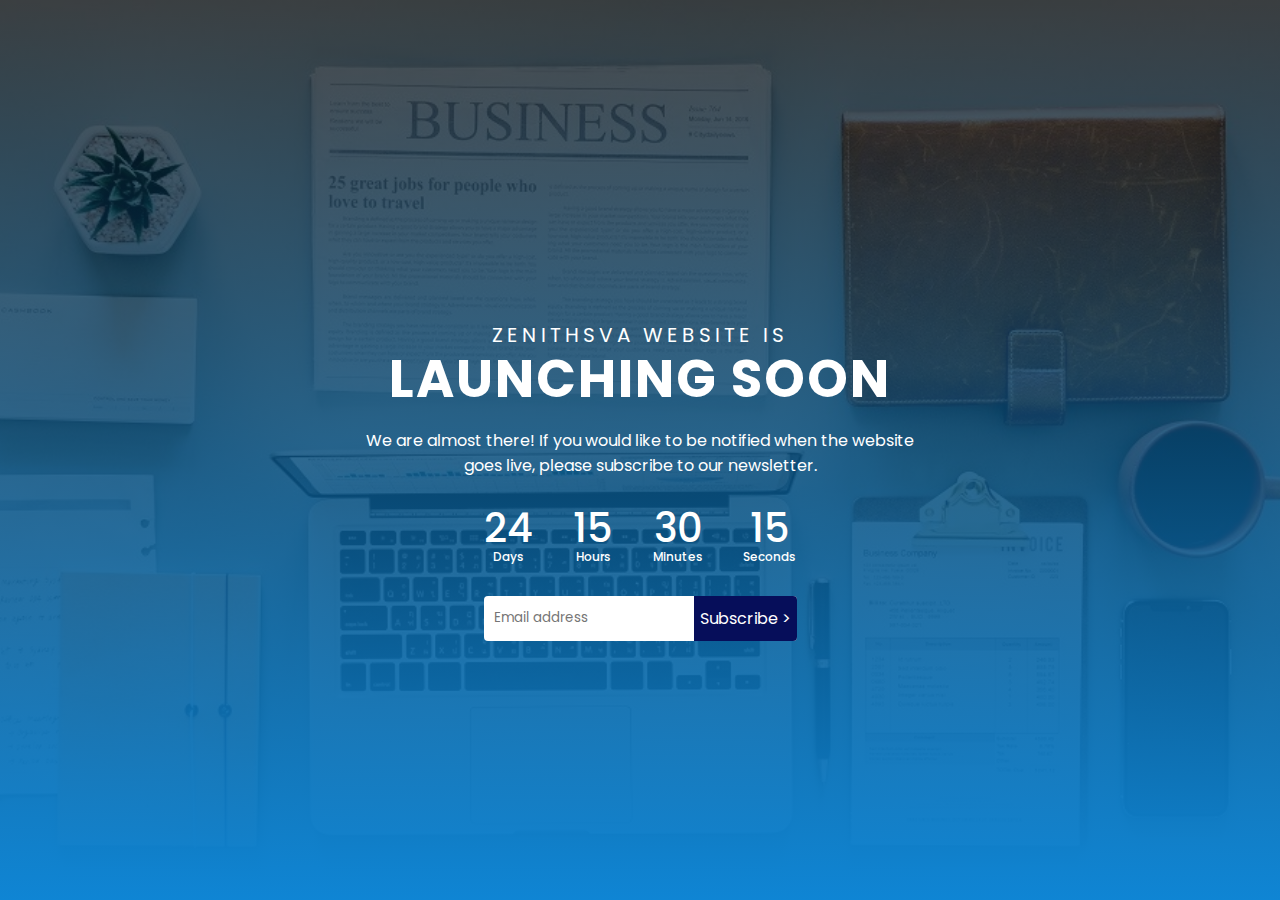
<file: index.html>
<!DOCTYPE html>
<html lang="en">

<head>
    <meta charset="UTF-8">
    <meta name="viewport" content="width=device-width, initial-scale=1.0">
    <title>Zenithsva</title>
    <!-- Custom CSS -->
    <link rel="stylesheet" href="style.css">
</head>

<body>

    <div class="container">
        <div class="row">
            <h3>Zenithsva WEBSITE IS</h3>
            <h1>LAUNCHING SOON</h1>
            <p>We are almost there! If you would like to be notified when the website goes live, please subscribe to our
                newsletter.</p>
            <div class="time-counter">
                <div class="counter">
                    <span class="number days">24</span>
                    <span class="text">Days</span>
                </div>
                <div class="counter">
                    <span class="number hours">15</span>
                    <span class="text">Hours</span>
                </div>
                <div class="counter">
                    <span class="number minutes">30</span>
                    <span class="text">Minutes</span>
                </div>
                <div class="counter">
                    <span class="number seconds">15</span>
                    <span class="text">Seconds</span>
                </div>
            </div>
            <div class="newsletter-form">
                <form action="" class="email-signup">
                    <input type="email" name="Email" placeholder="Email address" required>
                    <button type="submit">Subscribe > </button>
                </form>
            </div>
        </div>
    </div>

    <!-- Custom JS -->
    <script src="script.js"></script>
</body>

</html>
</file>
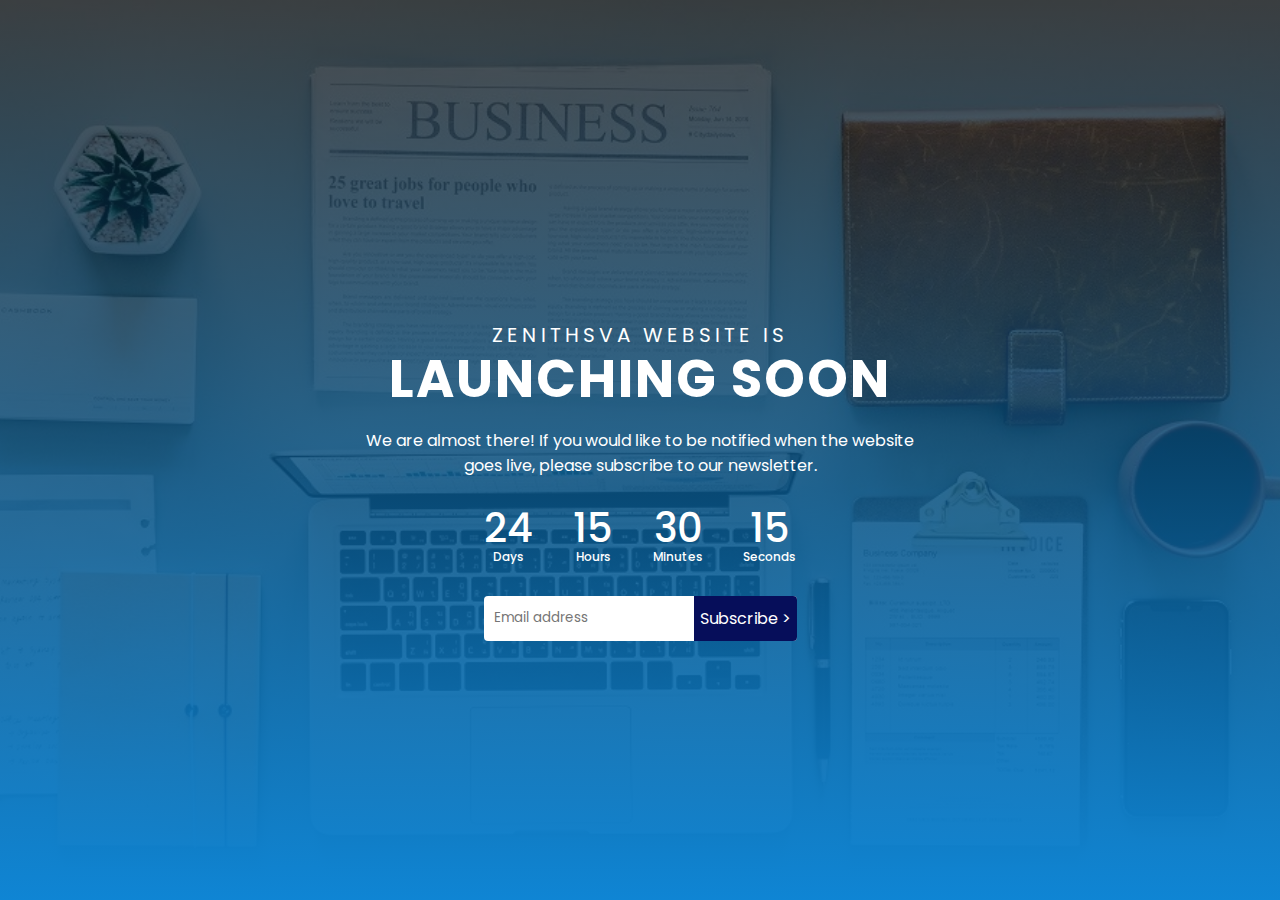
<file: Zenith/index.html>
<!DOCTYPE html>
<html lang="en">

<head>
    <meta charset="UTF-8">
    <meta name="viewport" content="width=device-width, initial-scale=1.0">
    <title>Zenithsva</title>
    <link rel="shortcut icon" href="assets/logo.ico" type="image/x-icon">
    <!-- Custom CSS -->
    <link rel="stylesheet" href="style.css">
</head>

<body>

    <div class="container">
        <div class="row">
            <h3>Zenithsva WEBSITE IS</h3>
            <h1>LAUNCHING SOON</h1>
            <p>We are almost there! If you would like to be notified when the website goes live, please subscribe to our
                newsletter.</p>
            <div class="time-counter">
                <div class="counter">
                    <span class="number days">24</span>
                    <span class="text">Days</span>
                </div>
                <div class="counter">
                    <span class="number hours">15</span>
                    <span class="text">Hours</span>
                </div>
                <div class="counter">
                    <span class="number minutes">30</span>
                    <span class="text">Minutes</span>
                </div>
                <div class="counter">
                    <span class="number seconds">15</span>
                    <span class="text">Seconds</span>
                </div>
            </div>
            <div class="newsletter-form">
                <form action="" class="email-signup">
                    <input type="email" name="Email" placeholder="Email address" required>
                    <button type="submit">Subscribe > </button>
                </form>
            </div>
        </div>
    </div>

    <!-- Custom JS -->
    <script src="script.js"></script>
</body>

</html>
</file>
<file: style.css>
/* Google Font */
@import url("https://fonts.googleapis.com/css2?family=Poppins:wght@300;400;500;600;700;800&display=swap");

/* General CSS Start */
* {
  margin: 0;
  padding: 0;
  box-sizing: border-box;
  font-family: "Poppins", sans-serif;
}
/* General CSS End */

.container {
  background: linear-gradient(rgba(0, 0, 0, 0.7), #0f85d4),
    url(assets/background.jpg);
  background-size: cover;
  background-position: center;
  height: 100vh;
  padding: 20px 6%;
  display: flex;
  justify-content: center;
  align-items: center;
  color: #fff;
}

.row {
  width: 100%;
  display: flex;
  justify-content: center;
  align-items: center;
  text-align: center;
  flex-direction: column;
  margin-top: 60px;
}

.row h3 {
  color: #fff;
  font-size: 20px;
  text-transform: uppercase;
  font-weight: 400;
  letter-spacing: 4px;
}

.row h1 {
  color: #fff;
  font-size: 52px;
  text-transform: uppercase;
  letter-spacing: 2px;
  margin-top: -10px;
}

.row p {
  font-size: 16px;
  padding: 10px 25%;
}

.time-counter {
  display: flex;
  column-gap: 40px;
  align-items: center;
  margin: 10px 0;
}

.time-counter .counter {
  display: flex;
  align-items: center;
  flex-direction: column;
}

.counter .number,
.counter .text {
  font-weight: 500;
}

.counter .number {
  font-size: 40px;
}

.counter .text {
  text-transform: capitalize;
  font-size: 12px;
  margin-top: -10px;
}

.email-signup {
  margin-top: 20px;
  background-color: #fff;
  border-radius: 4px;
  display: flex;
  align-items: center;
  overflow: hidden;
}

.email-signup input {
  flex: 1;
  width: 200px;
  border: 0;
  outline: 0;
  margin-left: 10px;
}

.email-signup button {
  display: inline-flex;
  border: 0;
  outline: 0;
  background: #060e5a;
  color: #fff;
  font-size: 16px;
  cursor: pointer;
  padding: 10px 6px;
  transition: all 0.5s;
}

.email-signup button:hover {
  background: #002280;
}

.footer {
  align-items: center;
  align-content: center;
}

.footer.footer-text {
  align-items: center;
  align-content: center;
}

/* Device Responsive */
@media (max-width: 1080px) {
  .row p {
    padding: 10px 15%;
  }
}

@media (max-width: 750px) {
  .row p {
    padding: 10px 8%;
  }
}

@media (max-width: 480px) {
  .row p {
    font-size: 14px;
    padding: 10px 3%;
  }

  .row h1 {
    font-size: 40px;
  }

  .counter .number {
    font-size: 35px;
  }

  .counter .text {
    font-size: 10px;
  }
}
</file>
<file: Zenith/style.css>
/* Google Font */
@import url("https://fonts.googleapis.com/css2?family=Poppins:wght@300;400;500;600;700;800&display=swap");

/* General CSS Start */
* {
  margin: 0;
  padding: 0;
  box-sizing: border-box;
  font-family: "Poppins", sans-serif;
}
/* General CSS End */

.container {
  background: linear-gradient(rgba(0, 0, 0, 0.7), #0f85d4),
    url(assets/background.jpg);
  background-size: cover;
  background-position: center;
  height: 100vh;
  padding: 20px 6%;
  display: flex;
  justify-content: center;
  align-items: center;
  color: #fff;
}

.row {
  width: 100%;
  display: flex;
  justify-content: center;
  align-items: center;
  text-align: center;
  flex-direction: column;
  margin-top: 60px;
}

.row h3 {
  color: #fff;
  font-size: 20px;
  text-transform: uppercase;
  font-weight: 400;
  letter-spacing: 4px;
}

.row h1 {
  color: #fff;
  font-size: 52px;
  text-transform: uppercase;
  letter-spacing: 2px;
  margin-top: -10px;
}

.row p {
  font-size: 16px;
  padding: 10px 25%;
}

.time-counter {
  display: flex;
  column-gap: 40px;
  align-items: center;
  margin: 10px 0;
}

.time-counter .counter {
  display: flex;
  align-items: center;
  flex-direction: column;
}

.counter .number,
.counter .text {
  font-weight: 500;
}

.counter .number {
  font-size: 40px;
}

.counter .text {
  text-transform: capitalize;
  font-size: 12px;
  margin-top: -10px;
}

.email-signup {
  margin-top: 20px;
  background-color: #fff;
  border-radius: 4px;
  display: flex;
  align-items: center;
  overflow: hidden;
}

.email-signup input {
  flex: 1;
  width: 200px;
  border: 0;
  outline: 0;
  margin-left: 10px;
}

.email-signup button {
  display: inline-flex;
  border: 0;
  outline: 0;
  background: #060e5a;
  color: #fff;
  font-size: 16px;
  cursor: pointer;
  padding: 10px 6px;
  transition: all 0.5s;
}

.email-signup button:hover {
  background: #002280;
}

.footer {
  align-items: center;
  align-content: center;
}

.footer.footer-text {
  align-items: center;
  align-content: center;
}

/* Device Responsive */
@media (max-width: 1080px) {
  .row p {
    padding: 10px 15%;
  }
}

@media (max-width: 750px) {
  .row p {
    padding: 10px 8%;
  }
}

@media (max-width: 480px) {
  .row p {
    font-size: 14px;
    padding: 10px 3%;
  }

  .row h1 {
    font-size: 40px;
  }

  .counter .number {
    font-size: 35px;
  }

  .counter .text {
    font-size: 10px;
  }
}
</file>
